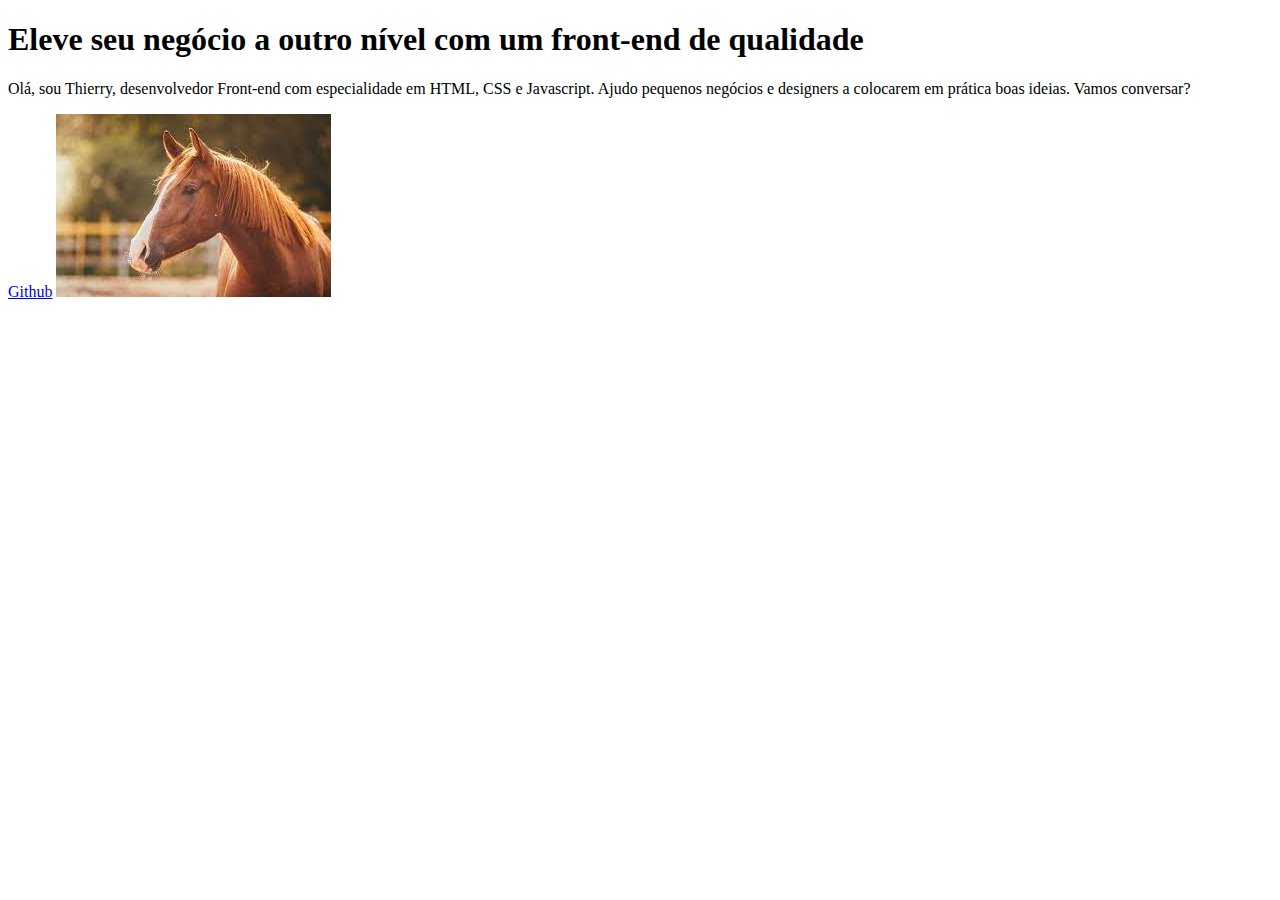
<file: Aula 1 html/index.html>
<!DOCTYPE html>
<html lang="pt-br">
<head>
    <meta charset="UTF-8">
    <meta name="viewport" content="width=device-width, initial-scale=1.0">
    <title>Portfólio</title>
</head>
<body>
        <header></header>
        <main>
                <h1>
                    Eleve seu negócio a outro nível <strong>com um front-end de qualidade</strong>
                </h1>
                <p>Olá, sou Thierry, desenvolvedor Front-end com especialidade em HTML, CSS e Javascript. Ajudo pequenos negócios e designers a colocarem em prática boas ideias. Vamos conversar?</p>
                <a href="https://instagram.com/thie_005>Instagram"a>
                <a href="https://github.com/ThierryFernando">Github</a>
                <img src="download.jpg" alt="Foto pessoal"
        </main>
        <footer></footer>

</body>
</html>
</file>
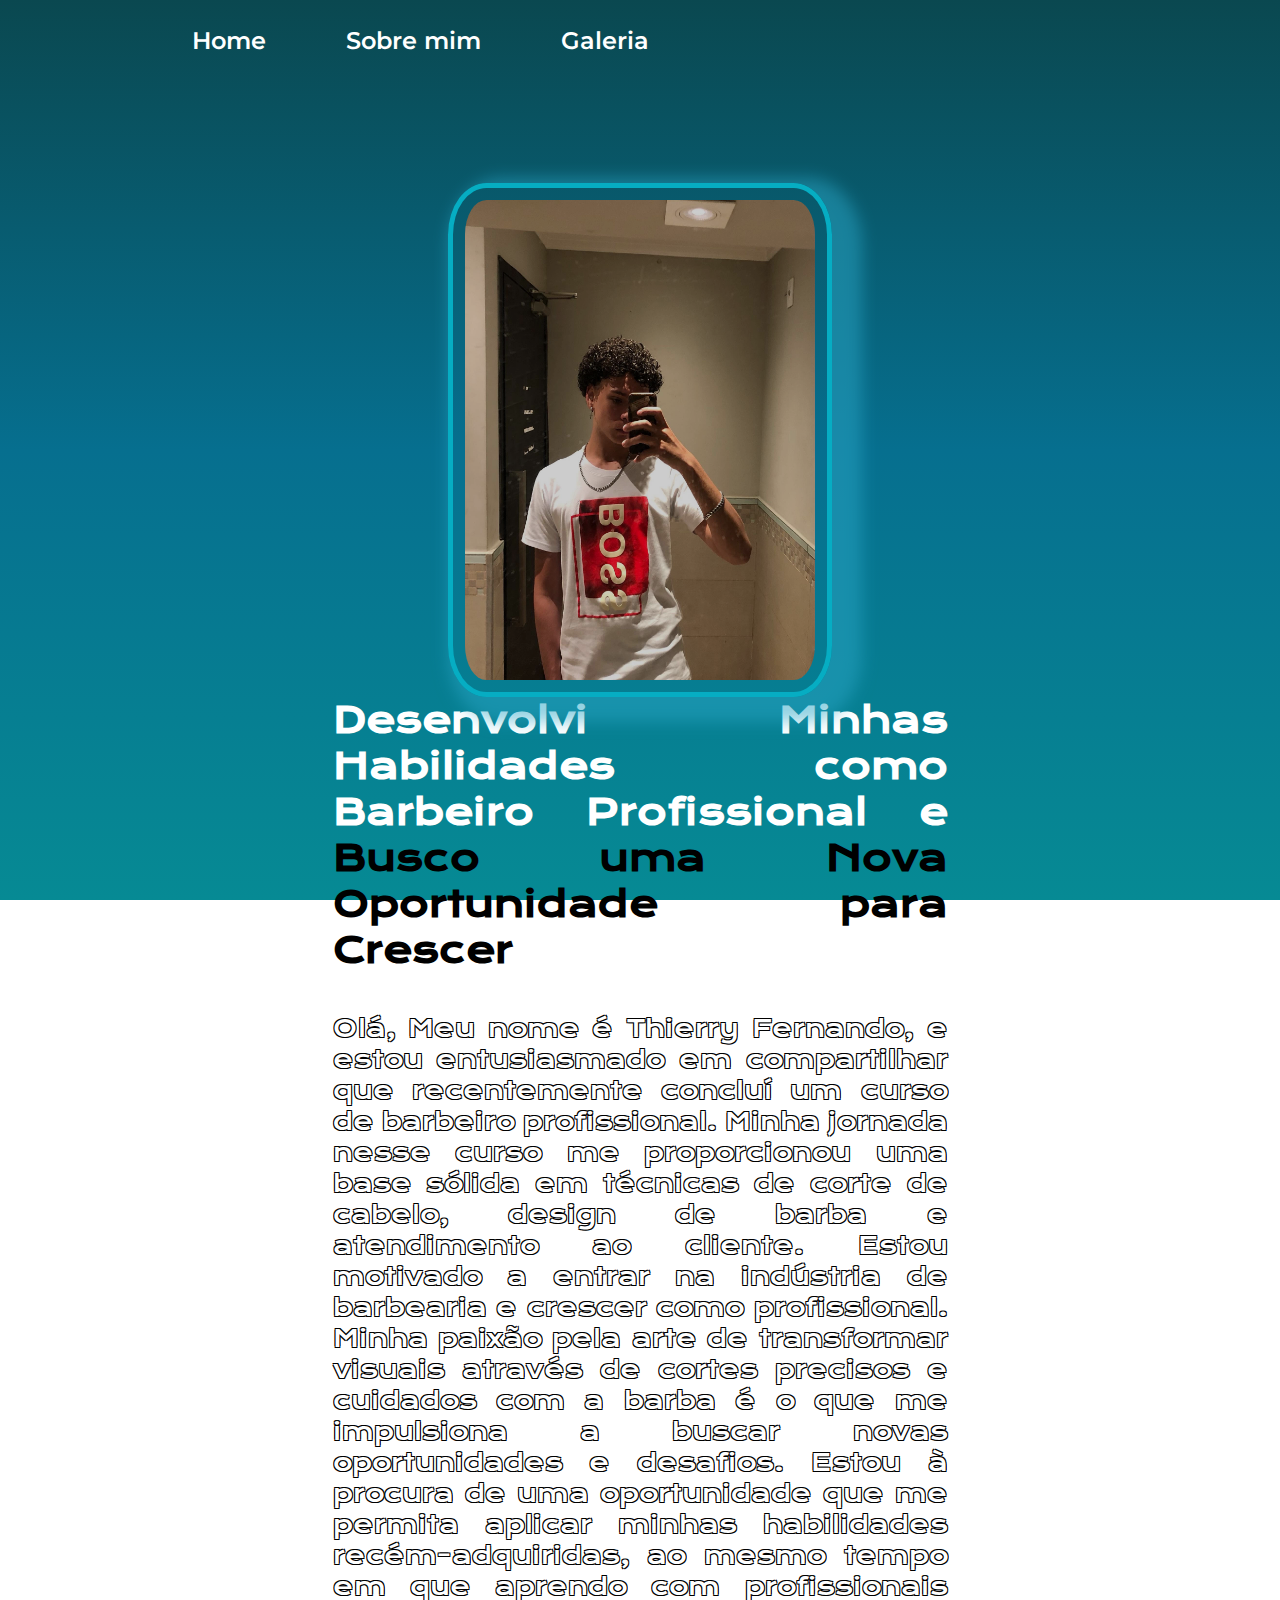
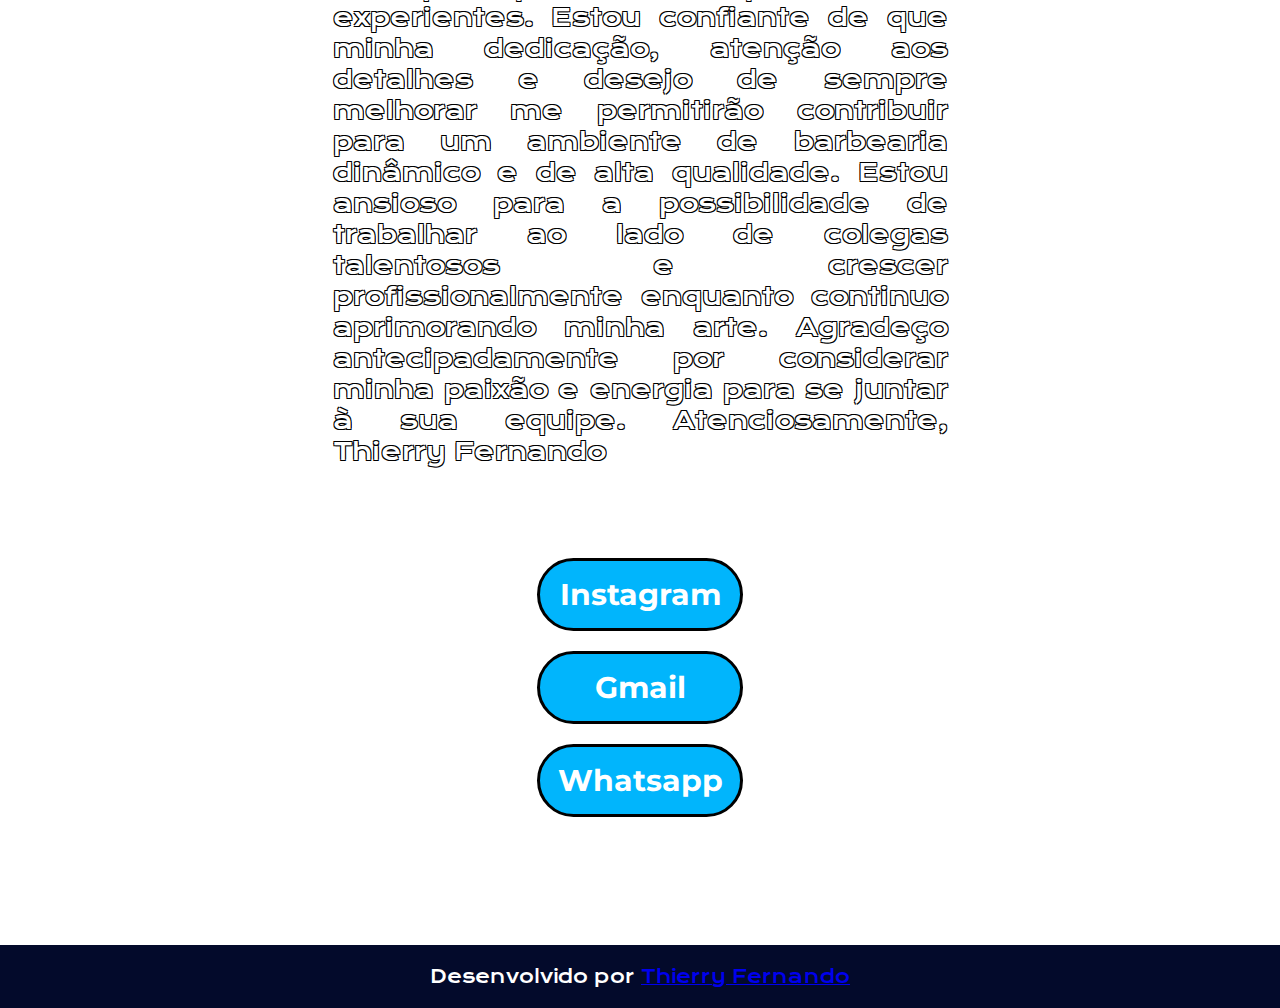
<file: Pratica-2 html/index.html>
<!DOCTYPE html>
<html lang="pt-br">
<head>
    <meta charset="UTF-8">
    <meta name="viewport" content="width=device-width, initial-scale=1.0">
    <title>Portfólio</title>
    <link rel="stylesheet" href="./style/style.css">
</head>
<body>
    
    <header class="cabecalho">
        <nav class="cabecalho-menu">

            <a class="cabecalho-menu-links" href="index.html">Home</a>

            <a class="cabecalho-menu-links" href="sobremim.html">Sobre mim</a>

            <a class="cabecalho-menu-links" href="galeria.html">Galeria</a>

        </nav>
    </header>

        <main class="conteudo">
            <section class="apresentacao-conteudo">

                <h1 class="apresentacao-conteudo-titulo">
                    Desenvolvi Minhas Habilidades como Barbeiro Profissional e<strong class="titulo-destaque"> Busco uma Nova Oportunidade para Crescer</strong>
                </h1>
                <p class="apresentacao-conteudo-paragrafo">Olá,

                    Meu nome é Thierry Fernando, e estou entusiasmado em compartilhar que recentemente concluí um curso de barbeiro profissional. Minha jornada nesse curso me proporcionou uma base sólida em técnicas de corte de cabelo, design de barba e atendimento ao cliente.
                    
                    Estou motivado a entrar na indústria de barbearia e crescer como profissional. Minha paixão pela arte de transformar visuais através de cortes precisos e cuidados com a barba é o que me impulsiona a buscar novas oportunidades e desafios.
                    
                    Estou à procura de uma oportunidade que me permita aplicar minhas habilidades recém-adquiridas, ao mesmo tempo em que aprendo com profissionais experientes. Estou confiante de que minha dedicação, atenção aos detalhes e desejo de sempre melhorar me permitirão contribuir para um ambiente de barbearia dinâmico e de alta qualidade.
                    
                    Estou ansioso para a possibilidade de trabalhar ao lado de colegas talentosos e crescer profissionalmente enquanto continuo aprimorando minha arte. Agradeço antecipadamente por considerar minha paixão e energia para se juntar à sua equipe.
                    
                    Atenciosamente,
                     Thierry Fernando</p>
                <div class="apresentacao-links">
                
                <H2 class="apresentacao-links-conteudo"> 
                    Entre em contato:
                </H2>
                
                <a class="botao" href="https://instagram.com/thie_barber"><strong>Instagram</strong></a>
                <a class="botao" href="mailto:thierryfernando77@gmail.com"><strong>Gmail</strong></a> 
                <a class="botao" href="https://api.whatsapp.com/send?phone=16992662210" target="_blank"><strong>Whatsapp</strong></a>
                </div>
            </section>

                <img class="imagem" src="unnamed.jpg" alt="Foto pessoal">
        </main>
        <footer class="rodape">
            <p>
                Desenvolvido por <a href="https://github.com/ThierryFernando">Thierry Fernando</a>
            </p>
        </footer>
    
</body>
</html>
</file>
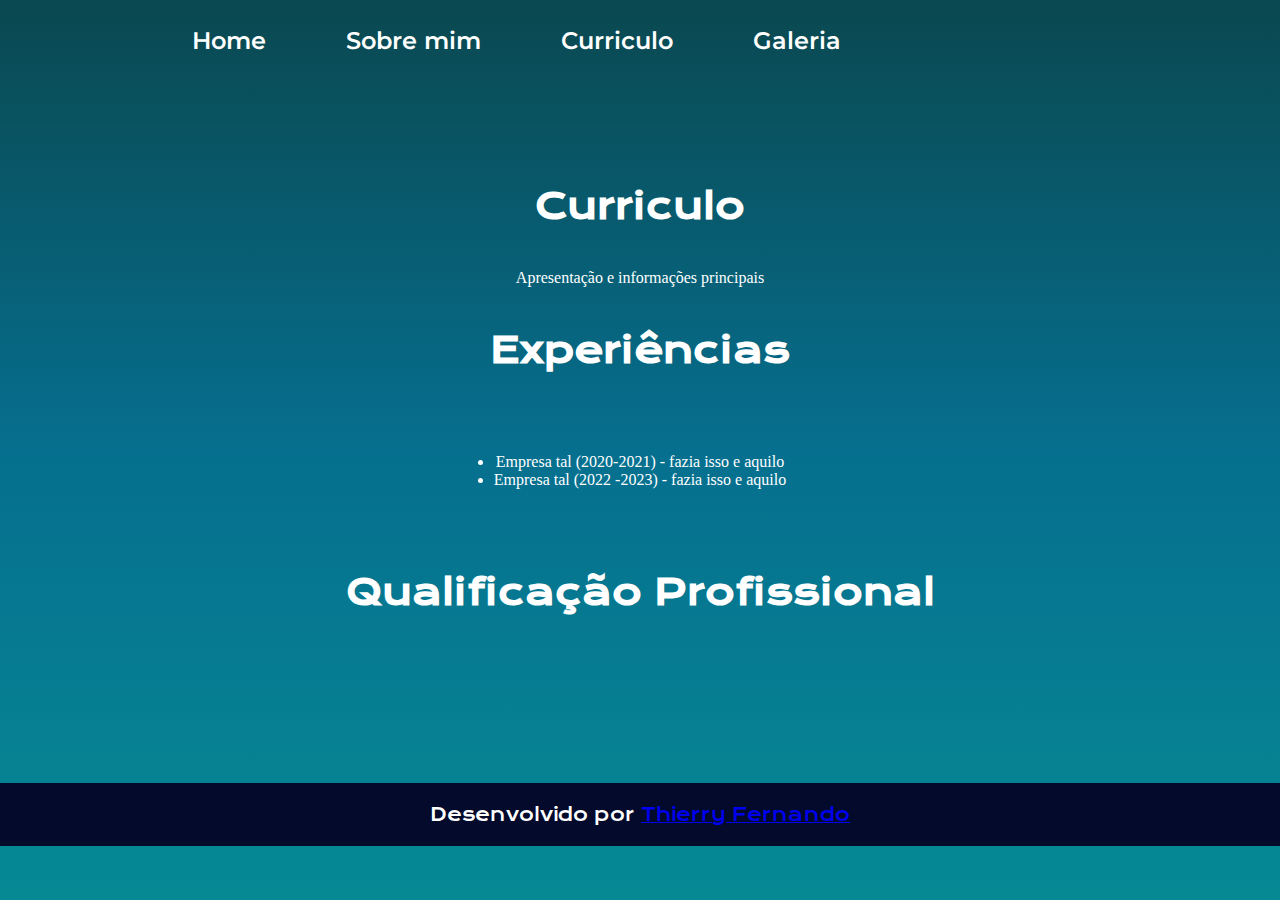
<file: Pratica-2 html/curriculo.html>
<!DOCTYPE html>
<html lang="pt-br">
<head>
    <meta charset="UTF-8">
    <meta name="viewport" content="width=device-width, initial-scale=1.0">
    <title>Curriculo</title>
    <link rel="stylesheet" href="./style/style.css">
</head>
<body>

    <header class="cabecalho">
        <nav class="cabecalho-menu">

            <a class="cabecalho-menu-links" href="index.html">Home</a>

            <a class="cabecalho-menu-links" href="sobremim.html">Sobre mim</a>

            <a class="cabecalho-menu-links" href="curriculo.html">Curriculo</a>

            <a class="cabecalho-menu-links" href="galeria.html">Galeria</a>

        </nav>
    </header>

    <main class="conteudo">
        <section class="apresentacao-conteudo">
            <h1 class="apresentacao-conteudo-titulo">Curriculo</h1>
            <p class="apresentacao-conteudo-texto"> Apresentação e informações principais
            </p>
            <h2 class="apresentacao-conteudo-titulo">Experiências</h2>
            <p class="apresentacao-conteudo-texto">
                <ul class="apresentacao-conteudo-texto">
                    <li>Empresa tal (2020-2021) - fazia isso e aquilo</li>
                    <li>Empresa tal (2022
                    -2023) - fazia isso e aquilo</li>
                </ul>
            </p>
            <h2 class="apresentacao-conteudo-titulo">Qualificação Profissional</h2>
            <div></div>
        </section>

    </main>

    <footer class="rodape">
        <p>Desenvolvido por <a href="https://github.com/ThierryFernando">Thierry Fernando</a></p>
    </footer>
    
</body>
</html>
</file>
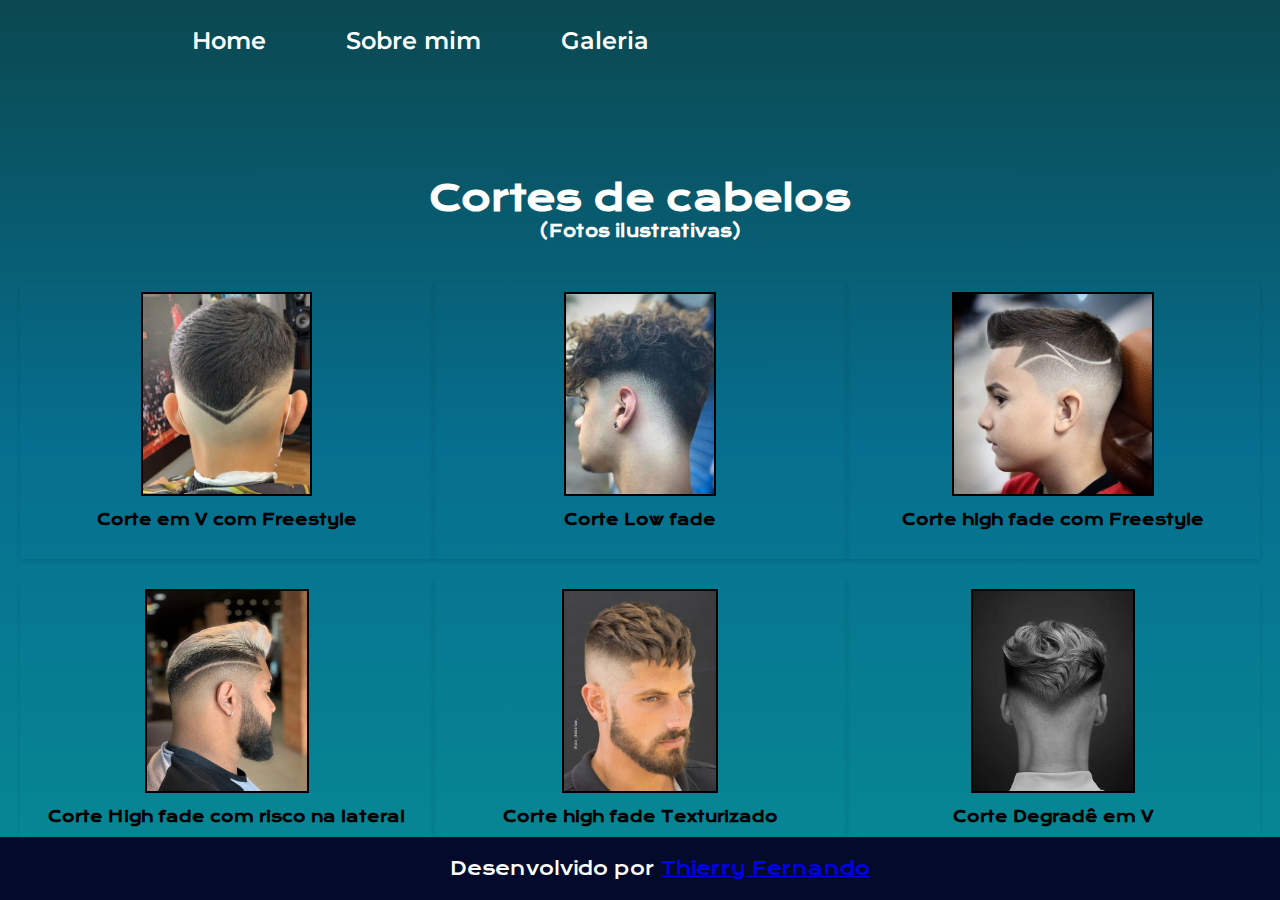
<file: Pratica-2 html/galeria.html>
<!DOCTYPE html>
<html lang="pt-br">
<head>
    <meta charset="UTF-8">
    <meta name="viewport" content="width=device-width, initial-scale=1.0">
    <title>Galeria</title>
    <link rel="stylesheet" href="./style/galeria.css">
</head>
<body>

    <header class="cabecalho">
        <nav class="cabecalho-menu">

            <a class="cabecalho-menu-links" href="index.html">Home</a>

            <a class="cabecalho-menu-links" href="sobremim.html">Sobre mim</a>

            <a class="cabecalho-menu-links" href="galeria.html">Galeria</a>

        </nav>
    </header>

    <main>

        <h1 class="titulogaleria"> Cortes de cabelos
            <p class="subtitulogaleria">(Fotos ilustrativas)</p>
        </h1>

        <section class="galeria">

            <div class="item">
                <a href="./assets/05dc8ea9f1d56745c42e6250a4bbae53.jpg">
                    <img class="itemimg" src="./assets/05dc8ea9f1d56745c42e6250a4bbae53.jpg" alt="Imagem ilustrativa">
                </a>
                <h2 class="itemh2"> Corte em V com Freestyle</h2>
            </div>

            <div class="item">
                <a href="./assets/b9c1ff46c44358709bfcb59b438a47d3.jpg">
                    <img class="itemimg" src="./assets/b9c1ff46c44358709bfcb59b438a47d3.jpg" alt="Imagem ilustrativa">
                </a>
                <h2 class="itemh2">Corte Low fade</h2>
            </div>

            <div class="item">
                <a href="./assets/c3190022895e61cb86409191b440720a.jpg">
                    <img class="itemimg" src="./assets/c3190022895e61cb86409191b440720a.jpg" alt="Goku vs Vegeta">
                </a>
                <h2 class="itemh2">Corte high fade com Freestyle</h2>
            </div>
            
            <div class="item">
                <a href="./assets/corte-cabelo-medio.webp">
                    <img class="itemimg" src="./assets/corte-cabelo-medio.webp" alt="Goku vs Cap. Ginyu">
                </a>
                <h2 class="itemh2">Corte High fade com risco na lateral</h2>
            </div>

            <div class="item">
                <a href="./assets/corte-de-cabelo-masculino-2018-high-fade-degradê (6).jpg">
                    <img class="itemimg" src="./assets/corte-de-cabelo-masculino-2018-high-fade-degradê (6).jpg" alt="Goku vs Freeza">
                </a>
                <h2 class="itemh2">Corte high fade Texturizado</h2>
            </div>
            
             
               <div class="item">
                <a href="./assets/d9554b01f9e432397713f7e6cd4c6d80.jpg">
                    <img class="itemimg" src="./assets/d9554b01f9e432397713f7e6cd4c6d80.jpg" alt="Android 17 e 18">
                </a>
                <h2 class="itemh2">Corte Degradê em V</h2>
            </div>

            

            


            <!-- Adicione mais itens conforme necessário -->
        </section>
    </main>
    

    <footer class="rodape">
        <p>Desenvolvido por <a href="https://github.com/ThierryFernando">Thierry Fernando</a></p>
    </footer>
    
</body>
</html>
</file>
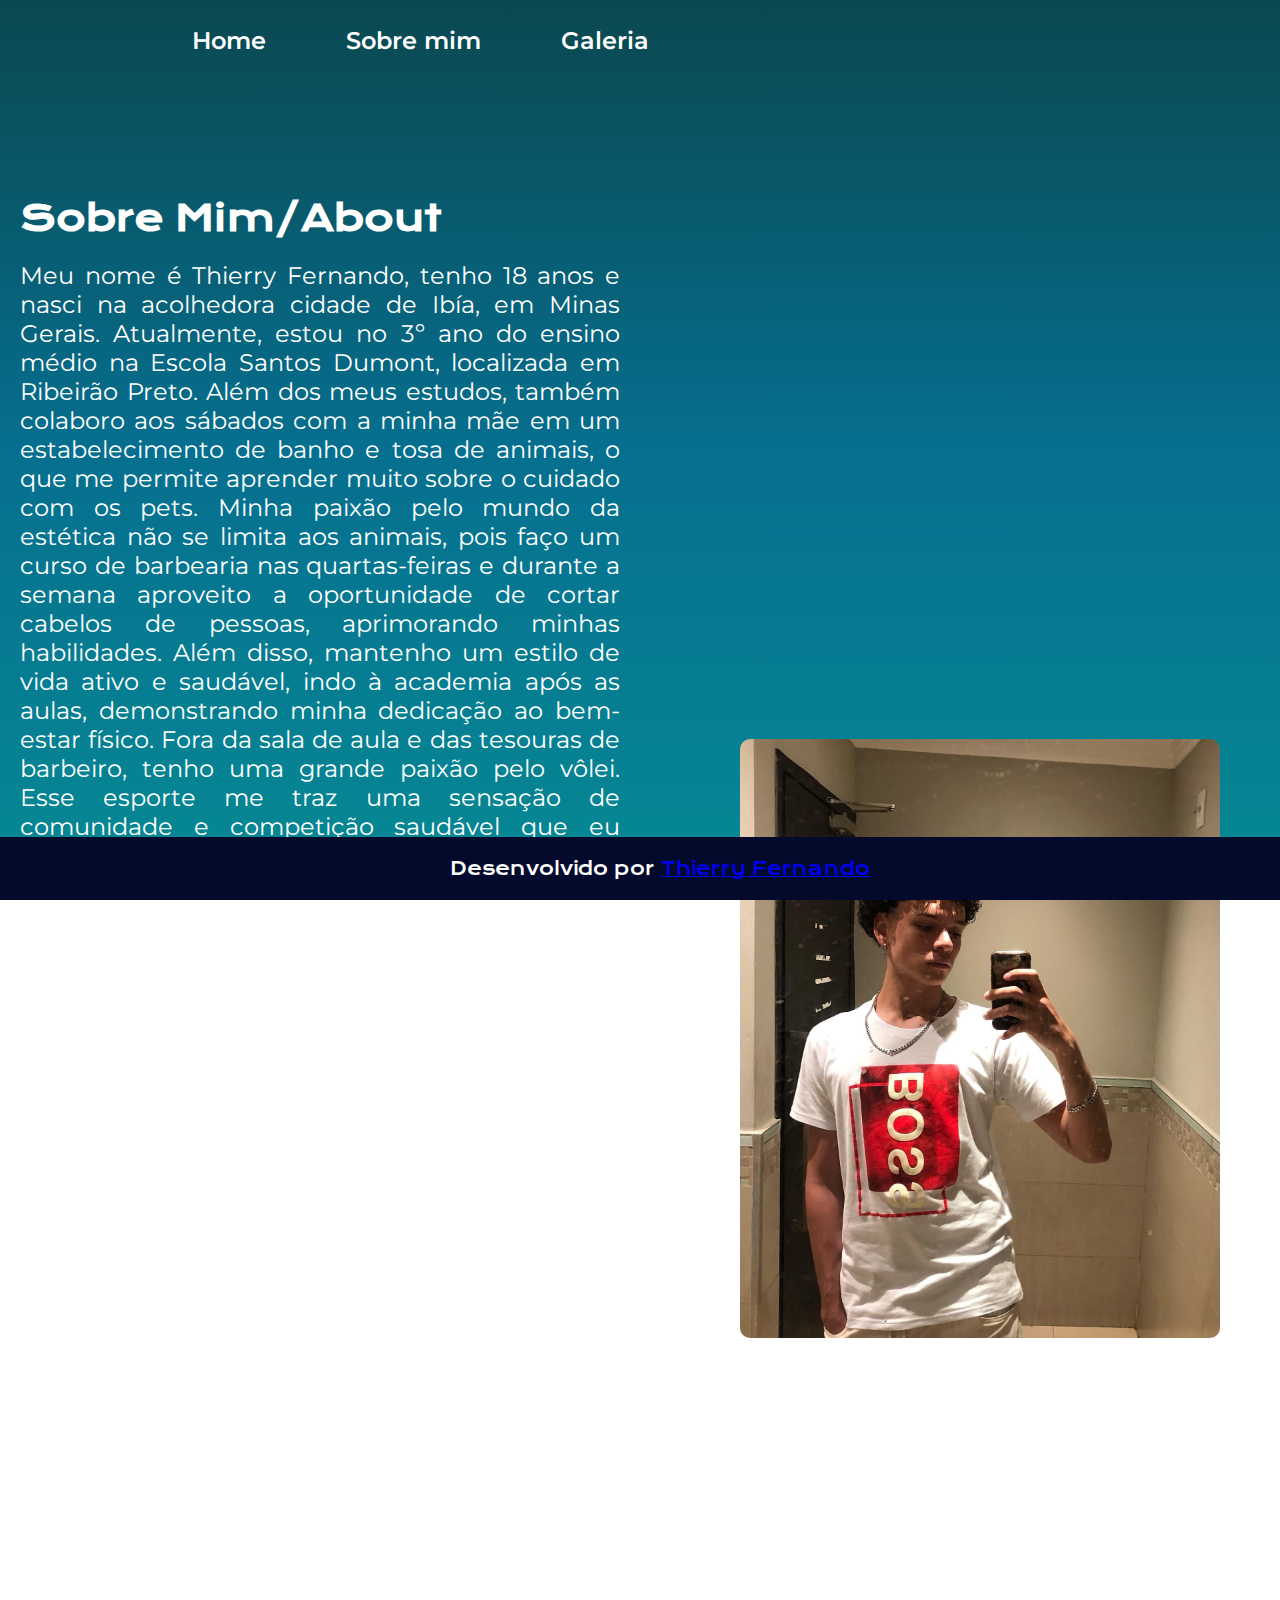
<file: Pratica-2 html/sobremim.html>
<!DOCTYPE html>
<html lang="pt-br">
<head>
    <meta charset="UTF-8">
    <meta name="viewport" content="width=device-width, initial-scale=1.0">
    <title>Sobre mim</title>
    <link rel="stylesheet" href="./style/sobremim.css">
</head>
<body>

    <header class="cabecalho">
        <nav class="cabecalho-menu">

            <a class="cabecalho-menu-links" href="index.html">Home</a>

            <a class="cabecalho-menu-links" href="sobremim.html">Sobre mim</a>

            <a class="cabecalho-menu-links" href="galeria.html">Galeria</a>

        </nav>
    </header>

    <main>
        <section class="sobre-mim">
            <div class="texto">
                <h1 class="titulo">Sobre Mim/About</h1>
                <p class="paragrafo">Meu nome é Thierry Fernando, tenho 18 anos e nasci na acolhedora cidade de Ibía, em Minas Gerais. Atualmente, estou no 3º ano do ensino médio na Escola Santos Dumont, localizada em Ribeirão Preto. Além dos meus estudos, também colaboro aos sábados com a minha mãe em um estabelecimento de banho e tosa de animais, o que me permite aprender muito sobre o cuidado com os pets.

                    Minha paixão pelo mundo da estética não se limita aos animais, pois faço um curso de barbearia nas quartas-feiras e durante a semana aproveito a oportunidade de cortar cabelos de pessoas, aprimorando minhas habilidades. Além disso, mantenho um estilo de vida ativo e saudável, indo à academia após as aulas, demonstrando minha dedicação ao bem-estar físico.
                    
                    Fora da sala de aula e das tesouras de barbeiro, tenho uma grande paixão pelo vôlei. Esse esporte me traz uma sensação de comunidade e competição saudável que eu adoro. Quem sabe um dia não me veja competindo em um nível mais sério?
                    
                    No geral, sou uma pessoa dedicada aos meus estudos, ao meu trabalho com minha mãe, à minha carreira na barbearia, à minha saúde física na academia e ao meu amor pelo vôlei. Estou empenhado em continuar crescendo e me desenvolvendo em todas essas áreas enquanto sigo em frente na minha jornada.
                    <p class="paragrafo">My name is Thierry Fernando, and I'm 18 years old. I was born in the welcoming town of Ibía, Minas Gerais. Currently, I'm in my senior year at Santos Dumont School in Ribeirão Preto. In addition to my studies, I collaborate with my mother on Saturdays at a pet grooming and bathing business, which allows me to learn a lot about pet care.

                        My passion for the world of aesthetics extends beyond animals, as I take a barbering course on Wednesdays and during the week, I take the opportunity to cut people's hair, honing my skills. Moreover, I maintain an active and healthy lifestyle by hitting the gym after school, showing my dedication to physical well-being.
                        
                        Outside the classroom and the barber's shears, I have a great love for volleyball. This sport brings me a sense of community and healthy competition that I adore. Who knows, maybe one day you'll see me competing at a more serious level?
                        
                        Overall, I'm someone dedicated to my studies, my work with my mother, my barbering career, my physical health at the gym, and my love for volleyball. I'm committed to continuing to grow and develop in all these areas as I move forward on my journey.
                    </p>
                    </p>
            </div>
            <div class="imagemsobremim">
                <img class="imagemfamiliagoku" src="fotinha2.jpg" alt="Família Goku">
            </div>
        </section>
    </main>
    

    <footer class="rodape">
        <p>Desenvolvido por <a href="https://github.com/ThierryFernando">Thierry Fernando</a></p>
    </footer>
    
</body>
</html>
</file>
<file: Pratica-2 html/style/style.css>
@import url('https://fonts.googleapis.com/css2?family=Krona+One&family=Montserrat&display=swap');
@import url( 'https://fonts.google.com/specimen/Black+Ops+One?preview.size=36' );

*{
    margin: 0;
    padding: 0;
}

body {
        height: 100vh;
        box-sizing: border-box;
        color: antiquewhite;
        background: linear-gradient(to bottom, #0a4850, #066f8f, #068a94);
           /* Define o tamanho de fundo para cobrir toda a área disponível */
    background-size: cover;

    /* Impede a repetição do plano de fundo ao longo dos eixos */
    background-repeat: no-repeat;

    /* Fixa o plano de fundo para que ele não role com o conteúdo da página */
    background-attachment: fixed;

    /* Remove margens para o corpo */
    margin: 0;

    /* Define a cor do texto dentro do corpo como branco */
    color: white;
}



.titulo-destaque {
        color: #000000;}
        

.conteudo {
    /* Define a altura do elemento como automática (ajustada ao conteúdo) */
    height: auto;

    /* Define a direção dos elementos filhos como coluna (de cima para baixo) */
    flex-direction: column;

    /* Define uma margem ao redor do elemento de 10% */
    margin: 10%;

    /* Transforma o elemento em um contêiner flexível */
    display: flex;

    /* Alinha os itens verticalmente no centro do contêiner */
    align-items: center;

    /* Distribui o espaço restante entre os itens horizontalmente */
    justify-content: space-between;
}

.apresentacao-conteudo {
    /* Define a largura do elemento como 615px */
    width: 615px;

    /* Transforma o elemento em um contêiner flexível com direção de coluna */
    display: flex;
    flex-direction: column;

    /* Centraliza verticalmente os elementos dentro do contêiner */
    justify-content: center;

    /* Centraliza horizontalmente os elementos dentro do contêiner */
    align-items: center;

    /* Centraliza o alinhamento do texto dentro do contêiner */
    text-align: center;

    /* Define a altura do elemento como automática (ajustada ao conteúdo) */
    height: auto;

    /* Define o espaçamento entre os elementos filhos como 40px */
    gap: 40px;

    /* Define a ordem do elemento como 2 na ordem de exibição */
    order: 2;
}

.apresentacao-conteudo-titulo {
        /* Define o tamanho da fonte como 36px */
        font-size: 36px;
    
        /* Define a família de fontes como 'Krona One' com fallback para sans-serif */
        font-family: 'Krona One', sans-serif;
    
        /* Alinha o texto justificado */
        text-align: justify;
    }
    
    /* Estilos para elementos com a classe .apresentacao-conteudo-paragrafo */
    .apresentacao-conteudo-paragrafo {
        /* Define o tamanho da fonte como 24px */
        font-size: 24px;
    
        /* Define a família de fontes como 'Montserrat' com fallback para sans-serif */
        font-family: 'Krona One', sans-serif;
    
        /* Alinha o texto justificado */
        text-align: justify;

        text-shadow: -1px -1px 0 #000, 1px -1px 0 #000, -1px 1px 0 #000, 1px 1px 0 #000;
    }
    
    
    /* Iniciando estilização da ancora1 (botao1) */
    
    /* Estilos para elementos com a classe .apresentacao-links */
    .apresentacao-links {
        /* Define a largura do elemento como 500px */
        width: 500px;
    
        /* Transforma o elemento em um contêiner flexível com direção de coluna */
        display: flex;
        flex-direction: column;
    
        /* Centraliza horizontalmente os elementos dentro do contêiner */
        align-items: center;
    
        /* Define o espaçamento entre os elementos filhos como 20px */
        gap: 20px;
    }

.apresentacao-links-conteudo  {
font-family: 'Krona One', sans-serif;
font-weight: 400;
font-size: 24px;

    }

.botao {
        background-color: rgb(1, 181, 252);
        color: rgb(255, 255, 255);
        width: 200px;
        text-align: center;
        border-radius: 50px;
        font-size: 30px;
        padding: 15px 0;
        text-decoration: none;
        font-family: 'Montserrat', sans-serif;
        border: 3px solid #000000;
        cursor: pointer;
        margin-left: 10px;
        margin-right: 10px;
        position: relative;
        overflow: hidden;
        transition: 0.3s ease; 
      
    }
    
    .botao:hover {
        transform: scale(1.1); 
    }
    
    .botao::before {
        content: "";
        position: absolute;
        top: 0;
        left: 0; 
        width: 0;
        height: 100%;
        background: linear-gradient(45deg, transparent, #15415a);
        transition: 0.2s;
    }
    
    .botao:hover::before {
        width: 100%; 
    }
    
    .botao i {
        position: absolute;
        left: 50%;
        top: 50%;
        transform: translate(-50%, -50%);
        font-size: 60px; 
    }

    
.imagem{
        max-width: 100%;
        width: 350px;
        height: 480px;
        overflow: hidden;
        border-radius: 10%;
        border: 5px solid #07d9f5fb;
        padding: 12px;
        display: inline-block;
        box-shadow: 15px 10px 15px 15px rgba(52, 208, 247, 0.5);
        filter: brightness(0.8);
        order:1;
        
}

.rodape{
color: white;
background-color: #030a2b;
display: flex;
align-items: center;
justify-content: center;
text-align: center;
font-family: 'krona one', sans-serif;
font-size: 18px;
font-weight: 400;
padding: 20px;
}

.rodape a:hover{
    color: #148df0;
}

.cabecalho {
    padding: 2% 0% 0% 15%;
}

.cabecalho-menu {
    display: flex;
    gap: 80px;
}

.cabecalho-menu-links{
    font-family: 'Montserrat', sans-serif;
    font-size: 24px;
    font-weight: 600;
    color: white;
    text-decoration: none;
}
</file>
<file: Pratica-2 html/style/galeria.css>
/* Importa duas fontes do Google Fonts: Krona One e Montserrat */
@import url('https://fonts.googleapis.com/css2?family=Krona+One&family=Montserrat&display=swap');

/* Define estilos para todos os elementos, zerando margens e preenchimentos */
* {
    margin: 0;
    padding: 0;
}

/* Estilos para o elemento <body> */
body {
    /* Define a altura do corpo como 100% da altura visível da janela (viewport) */
    height: 100vh;

    /* Cria um gradiente de cores de cima para baixo como plano de fundo */
    background: linear-gradient(to bottom, #0a4850, #066f8f, #068a94);

    /* Define o tamanho de fundo para cobrir toda a área disponível */
    background-size: cover;

    /* Impede a repetição do plano de fundo ao longo dos eixos */
    background-repeat: no-repeat;

    /* Fixa o plano de fundo para que ele não role com o conteúdo da página */
    background-attachment: fixed;

    /* Remove margens para o corpo */
    margin: 0;

    /* Define a cor do texto dentro do corpo como branco */
    color: white;
}

/* Espaçamento entre o cabeçalho (header) e o conteúdo principal (main) */
.cabecalho {
    padding: 2% 0% 0% 15%;
    margin-bottom: 120px; /* Adicione margem na parte inferior do cabeçalho */
}

/* Estilos para o menu do cabeçalho */
.cabecalho-menu {
    display: flex;
    gap: 80px;
}

.cabecalho-menu-links{
    font-family: 'Montserrat', sans-serif;
    font-size: 24px;
    font-weight: 600;
    color: white;
    text-decoration: none;
}

/* Estilização da seção da galeria */
.galeria {
    display: flex;
    flex-wrap: wrap;
    justify-content: space-between;
    padding: 20px; /* Espaçamento entre os itens */
}

/* Estilização do título da galeria */
.titulogaleria {
    /* Define o tamanho da fonte como 36px */
    font-size: 36px;

    /* Define a família de fontes como 'Krona One' com fallback para sans-serif */
    font-family: 'Krona One', sans-serif;

    /* Alinha o texto justificado */
    text-align: center;

    /* Adicione uma margem inferior para separar dos itens */
    margin-bottom: 20px; /* Você pode ajustar esse valor conforme necessário */

}

.subtitulogaleria {
    /* Define o tamanho da fonte como 36px */
    font-size: 16px;

    /* Define a família de fontes como 'Krona One' com fallback para sans-serif */
    font-family: 'Krona One', sans-serif;

    /* Alinha o texto justificado */
    text-align: center;

    /* Adicione uma margem inferior para separar dos itens */
    margin-bottom: 20px; /* Você pode ajustar esse valor conforme necessário */
}

/* Estilização da seção da galeria */
.galeria {
    display: flex;
    flex-wrap: wrap;
    justify-content: space-between;
    padding: 20px; /* Espaçamento entre os itens */
}

/* Estilização do título da galeria */
.titulogaleria {
    /* Define o tamanho da fonte como 36px */
    font-size: 36px;

    /* Define a família de fontes como 'Krona One' com fallback para sans-serif */
    font-family: 'Krona One', sans-serif;

    /* Alinha o texto justificado */
    text-align: center;

    /* Adicione uma margem inferior para separar dos itens */
    margin-bottom: 20px; /* Você pode ajustar esse valor conforme necessário */
}

/* Estilização da seção da galeria */
.galeria {
    display: flex;
    flex-wrap: wrap;
    justify-content: space-between;
    padding: 20px; /* Espaçamento entre os itens */
}

/* Estilização do título da galeria */
.titulogaleria {
    /* Define o tamanho da fonte como 36px */
    font-size: 36px;

    /* Define a família de fontes como 'Krona One' com fallback para sans-serif */
    font-family: 'Krona One', sans-serif;

    /* Alinha o texto justificado */
    text-align: center;

    /* Adicione uma margem inferior para separar dos itens */
    margin-bottom: 20px; /* Você pode ajustar esse valor conforme necessário */
}

/* Estilização de cada item da galeria */
.item {
    flex: 0 0 calc(33.33% - 20px); /* Define a largura dos itens, com margens entre eles */
    background-color: linear-gradient(to bottom, #1d2b53, #7e2553, #ff5555); /* Cor de fundo dos itens */
    padding: 10px;
    text-align: center;
    box-shadow: 0 2px 4px rgba(0, 0, 0, 0.1); /* Sombra suave nos itens */
    margin-bottom: 20px; /* Adiciona margem inferior para separar os itens */

    /* Centraliza os elementos verticalmente */
    display: flex;
    flex-direction: column;
    align-items: center;
}

/* Estilização das imagens dentro dos itens */
.itemimg {
    max-width: 100%;
    max-height: 200px; /* Defina a altura máxima desejada */
    width: auto;
    height: auto;
    object-fit: cover; /* Garante que a imagem preencha o contêiner sem distorção */
    border: 2px solid #000; /* Adicione uma borda de 2px sólida preta */
    transition: transform 0.2s ease-in-out; /* Efeito de transição suave ao passar o mouse */
}

/* Efeito de escala ao passar o mouse */
.itemimg:hover {
    transform: scale(1.05); /* Aumenta a escala da imagem em 5% ao passar o mouse */
}

/* Estilização dos títulos das imagens */
.itemh2 {
    font-size: 15px;
    font-family: 'Krona One', sans-serif;
    margin-top: 10px; /* Espaço entre a imagem e o título */
    text-align: center; /* Centraliza o texto */
    color: #000; /* Cor da fonte preta */
    margin-bottom: 20px; /* Adiciona margem inferior para separar os itens */
}




/* Espaçamento entre o conteúdo principal (main) e o rodapé (footer) */
.rodape {
    position: fixed;
    bottom: 0;
    left: 0;
    width: 100%;
    color: white;
    background-color: #030a2b;
    display: flex;
    align-items: center;
    justify-content: center;
    text-align: center;
    font-family: 'Krona One', sans-serif;
    font-size: 18px;
    font-weight: 400;
    padding: 20px;
}

/* Estilo de link no rodapé */
.rodape a:hover {
    color: #148df0;
}
</file>
<file: Pratica-2 html/style/sobremim.css>
/* Importa duas fontes do Google Fonts: Krona One e Montserrat */
@import url('https://fonts.googleapis.com/css2?family=Krona+One&family=Montserrat&display=swap');

/* Define estilos para todos os elementos, zerando margens e preenchimentos */
* {
    margin: 0;
    padding: 0;
}

/* Estilos para o elemento <body> */
body {
    /* Define a altura do corpo como 100% da altura visível da janela (viewport) */
    height: 100vh;

    /* Cria um gradiente de cores de cima para baixo como plano de fundo */
    background: linear-gradient(to bottom, #0a4850, #066f8f, #068a94);

    /* Define o tamanho de fundo para cobrir toda a área disponível */
    background-size: cover;

    /* Impede a repetição do plano de fundo ao longo dos eixos */
    background-repeat: no-repeat;

    /* Fixa o plano de fundo para que ele não role com o conteúdo da página */
    background-attachment: fixed;

    /* Remove margens para o corpo */
    margin: 0;

    /* Define a cor do texto dentro do corpo como branco */
    color: white;
}

/* Espaçamento entre o cabeçalho (header) e o conteúdo principal (main) */
.cabecalho {
    padding: 2% 0% 0% 15%;
    margin-bottom: 120px; /* Adicione margem na parte inferior do cabeçalho */
}

/* Estilos para o menu do cabeçalho */
.cabecalho-menu {
    display: flex;
    gap: 80px;
}

.cabecalho-menu-links{
    font-family: 'Montserrat', sans-serif;
    font-size: 24px;
    font-weight: 600;
    color: white;
    text-decoration: none;
}

/* Espaçamento entre o conteúdo principal (main) e o rodapé (footer) */
.sobre-mim {
    display: flex;
    flex-direction: row;
    align-items: center;
    gap: 40px;
    margin-bottom: 40px; /* Adicione margem na parte inferior do conteúdo principal */
    justify-content: space-between;
}

.texto {
    flex: 1;
    padding: 20px; /* Ajuste o espaçamento conforme necessário */
    margin-bottom: 20px;
}

.titulo{
     /* Define o tamanho da fonte como 36px */
     font-size: 36px;

     /* Define a família de fontes como 'Krona One' com fallback para sans-serif */
     font-family: 'Krona One', sans-serif;
 
     /* Alinha o texto justificado */
     text-align: justify;

     /* Adicione uma margem inferior para separar do parágrafo */
     margin-bottom: 20px; /* Você pode ajustar esse valor conforme necessário */
}


.paragrafo{
     /* Define o tamanho da fonte como 24px */
     font-size: 24px;

     /* Define a família de fontes como 'Montserrat' com fallback para sans-serif */
     font-family: 'Montserrat', sans-serif;
 
     /* Alinha o texto justificado */
     text-align: justify;
     margin-bottom: 20px;
}

.imagemsobremim {
    flex: 1;
    flex-direction: row;
    text-align: center; /* Centraliza a imagem horizontalmente */
    
    position: relative; /* Permite sobrepor elementos filhos */
    overflow: hidden; /* Esconde elementos filhos que podem estender além da imagem */
    transition: 0.3s ease-in-out; /* Efeito de escurecimento com transição suave quando o mouse passa sobre a imagem */
}

.imagemsobremim:hover {
    filter: brightness(0.7); /* Escurece a imagem em 30% (70% de brilho) ao passar o mouse */
}

.imagemfamiliagoku {
    max-width: 80%; /* A imagem se ajustará ao tamanho do contêiner pai */
    height: auto;
    border-radius: 10px; /* Adiciona curvatura nos cantos do elemento */
    transition: transform 0.3s ease-in-out; /* Efeito de transição suave ao passar o mouse sobre a imagem */
}

/* Efeito de escala suave ao passar o mouse sobre a imagem */
.imagemsobremim:hover .imagemfamiliagoku {
    transform: scale(1.1); /* Aumenta a escala da imagem em 10% ao passar o mouse */
}


/* Espaçamento entre o conteúdo principal (main) e o rodapé (footer) */
.rodape {
    position: fixed;
    bottom: 0;
    left: 0;
    width: 100%;
    color: white;
    background-color: #030a2b;
    display: flex;
    align-items: center;
    justify-content: center;
    text-align: center;
    font-family: 'Krona One', sans-serif;
    font-size: 18px;
    font-weight: 400;
    padding: 20px;
}

/* Estilo de link no rodapé */
.rodape a:hover {
    color: #148df0;
}
</file>
